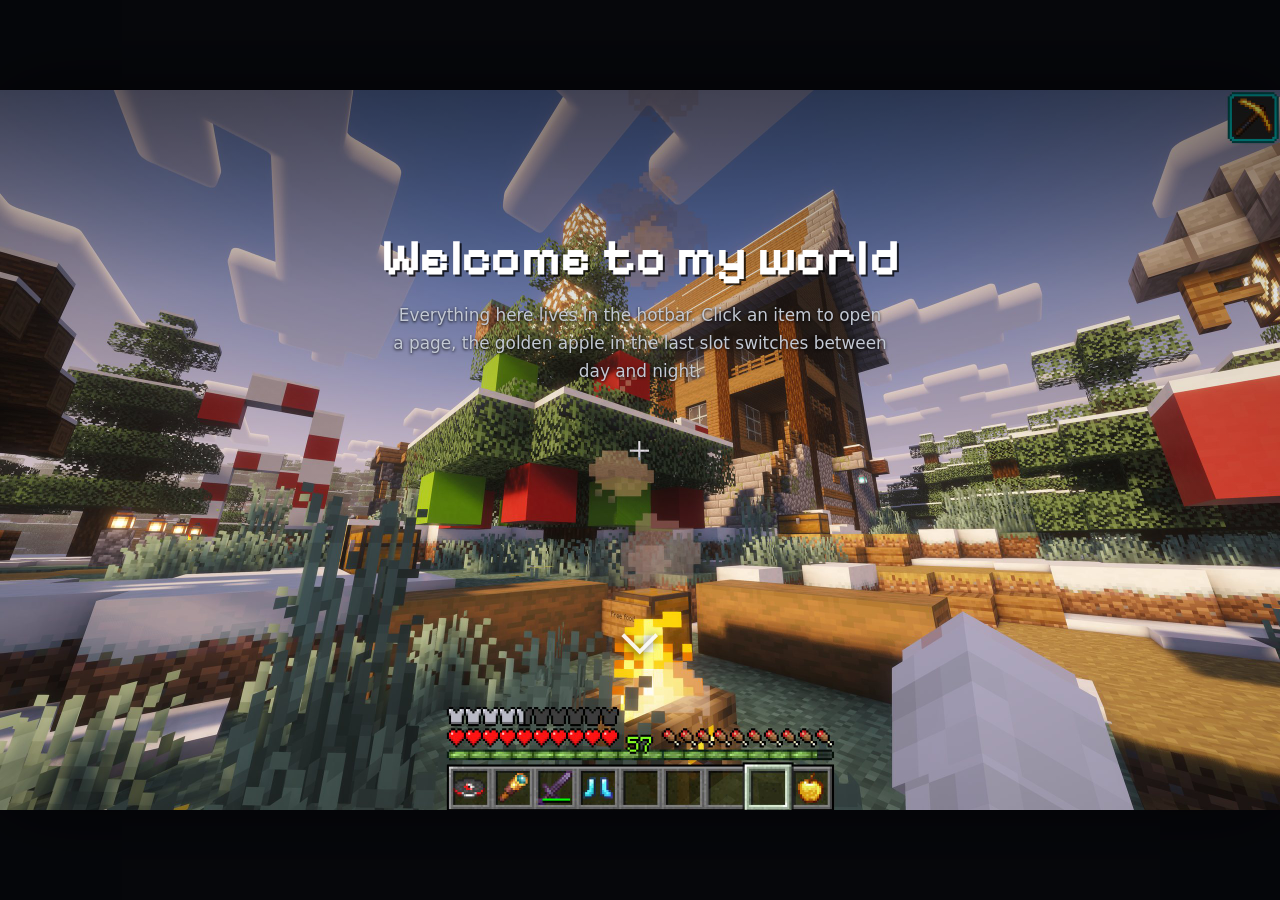
<file: index.html>
<!DOCTYPE html>
<html lang="en" data-time="day">

<head>
  <meta charset="utf-8">
  <meta name="viewport" content="width=device-width, initial-scale=1">
  <title>Hotbar</title>
  <link rel="preconnect" href="https://fonts.googleapis.com">
  <link rel="preconnect" href="https://fonts.gstatic.com" crossorigin>
  <link href="https://fonts.googleapis.com/css2?family=Pixelify+Sans:wght@400;500;600;700&display=swap"
    rel="stylesheet">
  <link rel="stylesheet" href="styles.css">
</head>

<body>

  <div class="frame">
    <img class="shot" id="shot" src="assets/welcome-day.jpg" alt="Campfire." data-day="assets/welcome-day.jpg"
      data-night="assets/welcome-night.jpg">

    <div class="hero">
      <h1>Welcome to my world</h1>
      <p>Everything here lives in the hotbar. Click an item to open a page, the golden
        apple in the last slot switches between day and night.</p>
    </div>
    <div class="point"></div>
    <nav class="hotbar">
      <a class="slot" href="about.html" aria-label="About me"></a>
      <a class="slot" href="lavachicken.html" aria-label="Lava chicken"></a>
      <a class="slot" href="games.html" aria-label="Video games"></a>
      <a class="slot" href="bouldering.html" aria-label="Bouldering"></a>
      <span class="slot empty"></span>
      <span class="slot empty"></span>
      <span class="slot empty"></span>
      <span class="slot empty"></span>
      <button class="slot apple day-night" type="button" aria-label="Switch between day and night"></button>
    </nav>

  </div>

  <nav class="textnav">
    <a href="index.html" class="current">Home</a>
    <a href="about.html">About me</a>
    <a href="lavachicken.html">Lava chicken</a>
    <a href="games.html">Video games</a>
    <a href="bouldering.html">Bouldering</a>
    <button class="day-night" type="button">Day / Night</button>
  </nav>

  <script src="script.js"></script>

</body>

</html>
</file>
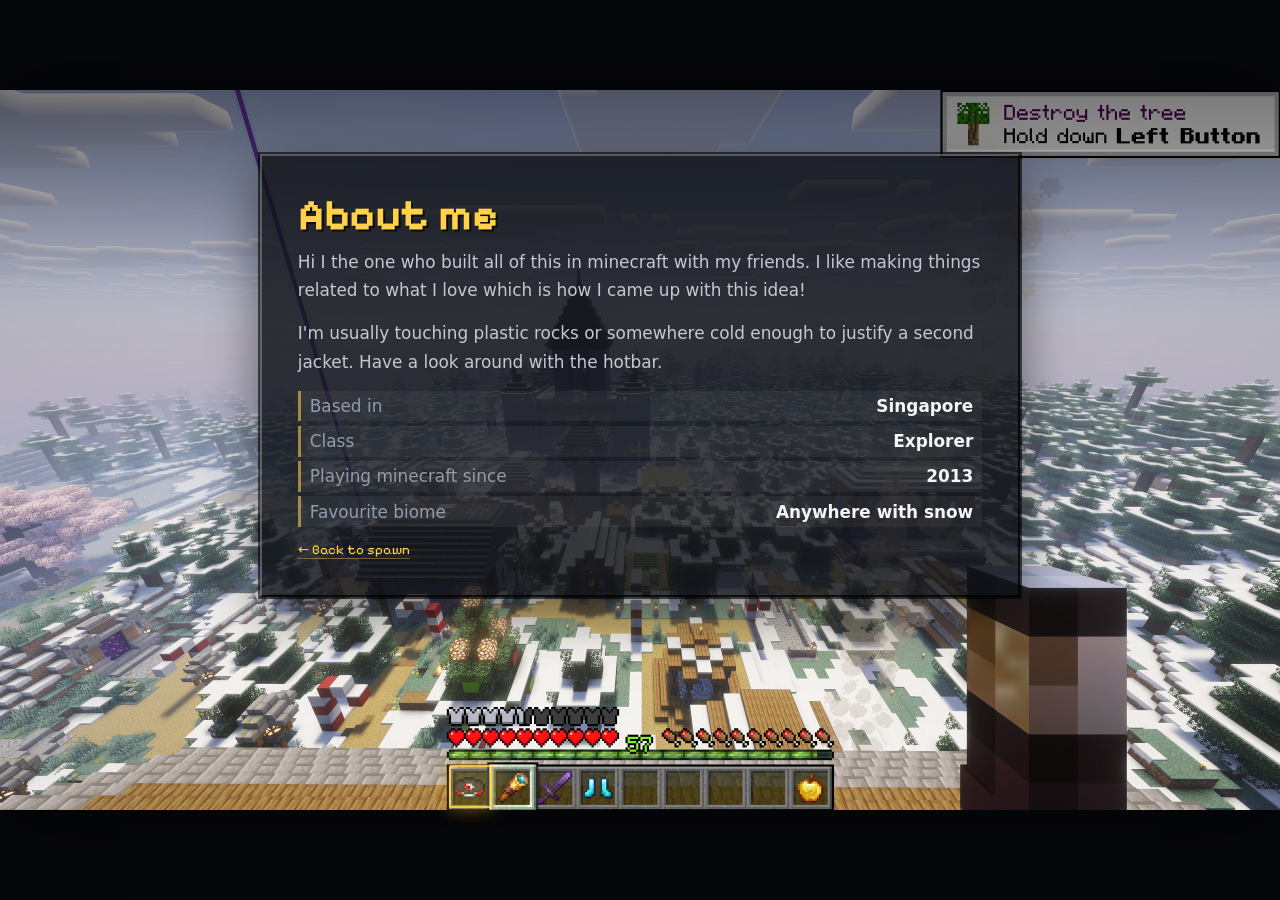
<file: about.html>
<!DOCTYPE html>
<html lang="en" data-time="day">

<head>
  <meta charset="utf-8">
  <meta name="viewport" content="width=device-width, initial-scale=1">
  <title>About me</title>
  <link rel="preconnect" href="https://fonts.googleapis.com">
  <link rel="preconnect" href="https://fonts.gstatic.com" crossorigin>
  <link href="https://fonts.googleapis.com/css2?family=Pixelify+Sans:wght@400;500;600;700&display=swap"
    rel="stylesheet">
  <link rel="stylesheet" href="styles.css">
</head>

<body>

  <div class="frame">

    <img class="shot" id="shot" src="assets/about-day.jpg" alt="My place." data-day="assets/about-day.jpg"
      data-night="assets/about-night.jpg">


    <article class="panel">
      <h2>About me</h2>
      <p>Hi I the one who built all of this in minecraft with my friends. I like making things
        related to what I love which is how I came up with this idea!</p>
      <p>I'm usually touching plastic rocks or somewhere cold enough
        to justify a second jacket. Have a look around with the hotbar.</p>
      <ul class="stats">
        <li><span>Based in</span><b>Singapore</b></li>
        <li><span>Class</span><b>Explorer</b></li>
        <li><span>Playing minecraft since</span><b>2013</b></li>
        <li><span>Favourite biome</span><b>Anywhere with snow</b></li>
      </ul>
      <a class="back" href="index.html">&larr; Back to spawn</a>
    </article>

    <nav class="hotbar">
      <a class="slot current" href="about.html" aria-label="About me"></a>
      <a class="slot" href="lavachicken.html" aria-label="Lava chicken"></a>
      <a class="slot" href="games.html" aria-label="Video games"></a>
      <a class="slot" href="bouldering.html" aria-label="Bouldering"></a>
      <span class="slot empty"></span>
      <span class="slot empty"></span>
      <span class="slot empty"></span>
      <span class="slot empty"></span>
      <button class="slot apple day-night" type="button" aria-label="Switch between day and night"></button>
    </nav>

  </div>

  <nav class="textnav">
    <a href="index.html">Home</a>
    <a href="about.html" class="current">About me</a>
    <a href="lavachicken.html">Lava chicken</a>
    <a href="games.html">Video games</a>
    <a href="bouldering.html">Bouldering</a>
    <button class="day-night" type="button">Day / Night</button>
  </nav>

  <script src="script.js"></script>

</body>

</html>
</file>
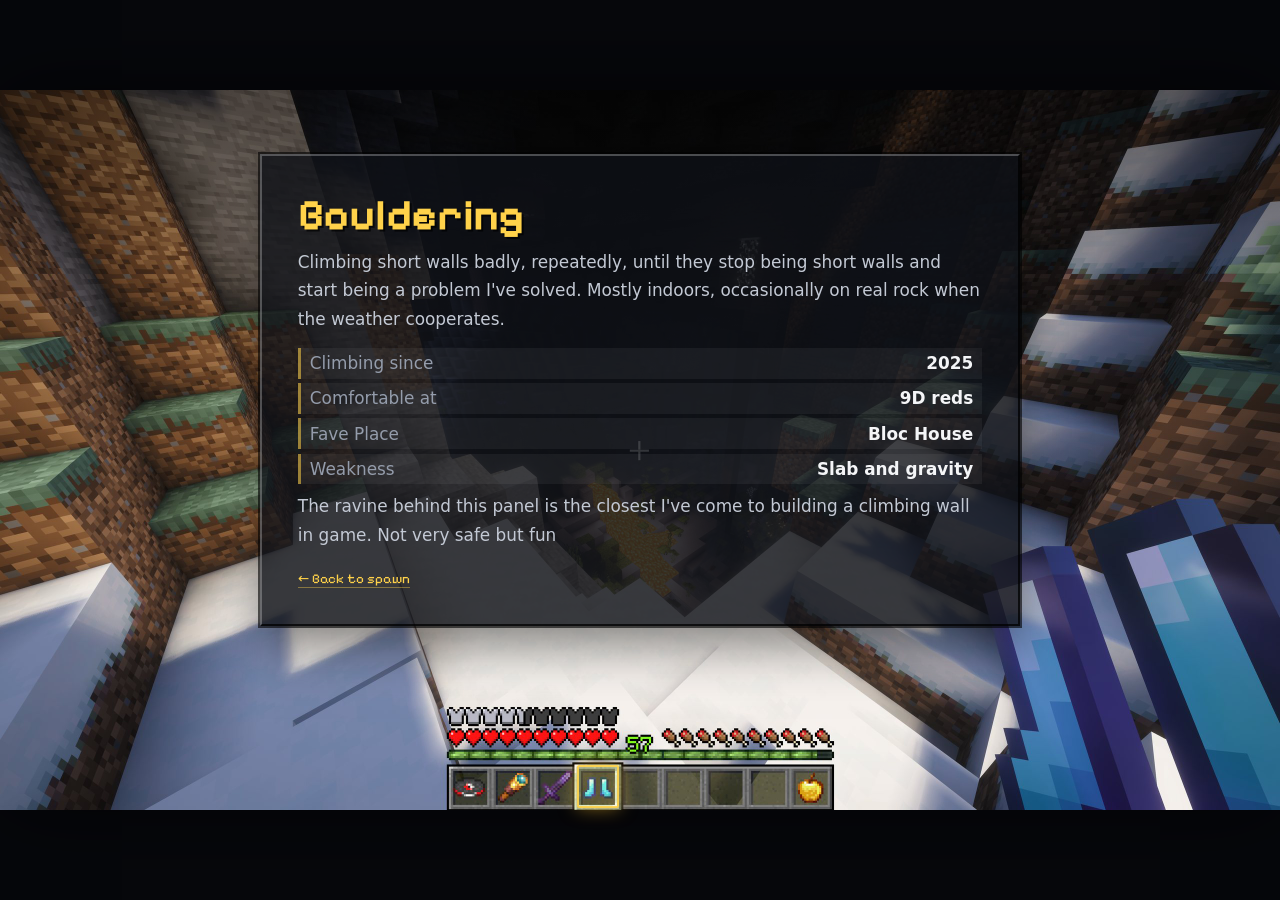
<file: bouldering.html>
<!DOCTYPE html>
<html lang="en" data-time="day">

<head>
  <meta charset="utf-8">
  <meta name="viewport" content="width=device-width, initial-scale=1">
  <title>Bouldering</title>
  <link rel="preconnect" href="https://fonts.googleapis.com">
  <link rel="preconnect" href="https://fonts.gstatic.com" crossorigin>
  <link href="https://fonts.googleapis.com/css2?family=Pixelify+Sans:wght@400;500;600;700&display=swap"
    rel="stylesheet">
  <link rel="stylesheet" href="styles.css">
</head>

<body>

  <div class="frame">
    <img class="shot" id="shot" src="assets/bouldering-day.jpg" alt="cave." data-day="assets/bouldering-day.jpg"
      data-night="assets/bouldering-night.jpg">

    <article class="panel">
      <h2>Bouldering</h2>
      <p>Climbing short walls badly, repeatedly, until they stop being short walls and
        start being a problem I've solved. Mostly indoors, occasionally on real rock
        when the weather cooperates.</p>
      <ul class="stats">
        <li><span>Climbing since</span><b>2025</b></li>
        <li><span>Comfortable at</span><b>9D reds</b></li>
        <li><span>Fave Place</span><b>Bloc House</b></li>
        <li><span>Weakness</span><b>Slab and gravity</b></li>
      </ul>
      <p>The ravine behind this panel is the closest I've come to building a climbing
        wall in game. Not very safe but fun</p>
      <a class="back" href="index.html">&larr; Back to spawn</a>
    </article>

    <nav class="hotbar">
      <a class="slot" href="about.html" aria-label="About me"></a>
      <a class="slot" href="lavachicken.html" aria-label="Lava chicken"></a>
      <a class="slot" href="games.html" aria-label="Video games"></a>
      <a class="slot current" href="bouldering.html" aria-label="Bouldering"></a>
      <span class="slot empty"></span>
      <span class="slot empty"></span>
      <span class="slot empty"></span>
      <span class="slot empty"></span>
      <button class="slot apple day-night" type="button" aria-label="Switch between day and night"></button>
    </nav>

  </div>

  <!-- Same links again, as plain text, for phones where the hotbar is too small to tap. -->
  <nav class="textnav">
    <a href="index.html">Home</a>
    <a href="about.html">About me</a>
    <a href="lavachicken.html">Lava chicken</a>
    <a href="games.html">Video games</a>
    <a href="bouldering.html" class="current">Bouldering</a>
    <button class="day-night" type="button">Day / Night</button>
  </nav>

  <script src="script.js"></script>

</body>

</html>
</file>
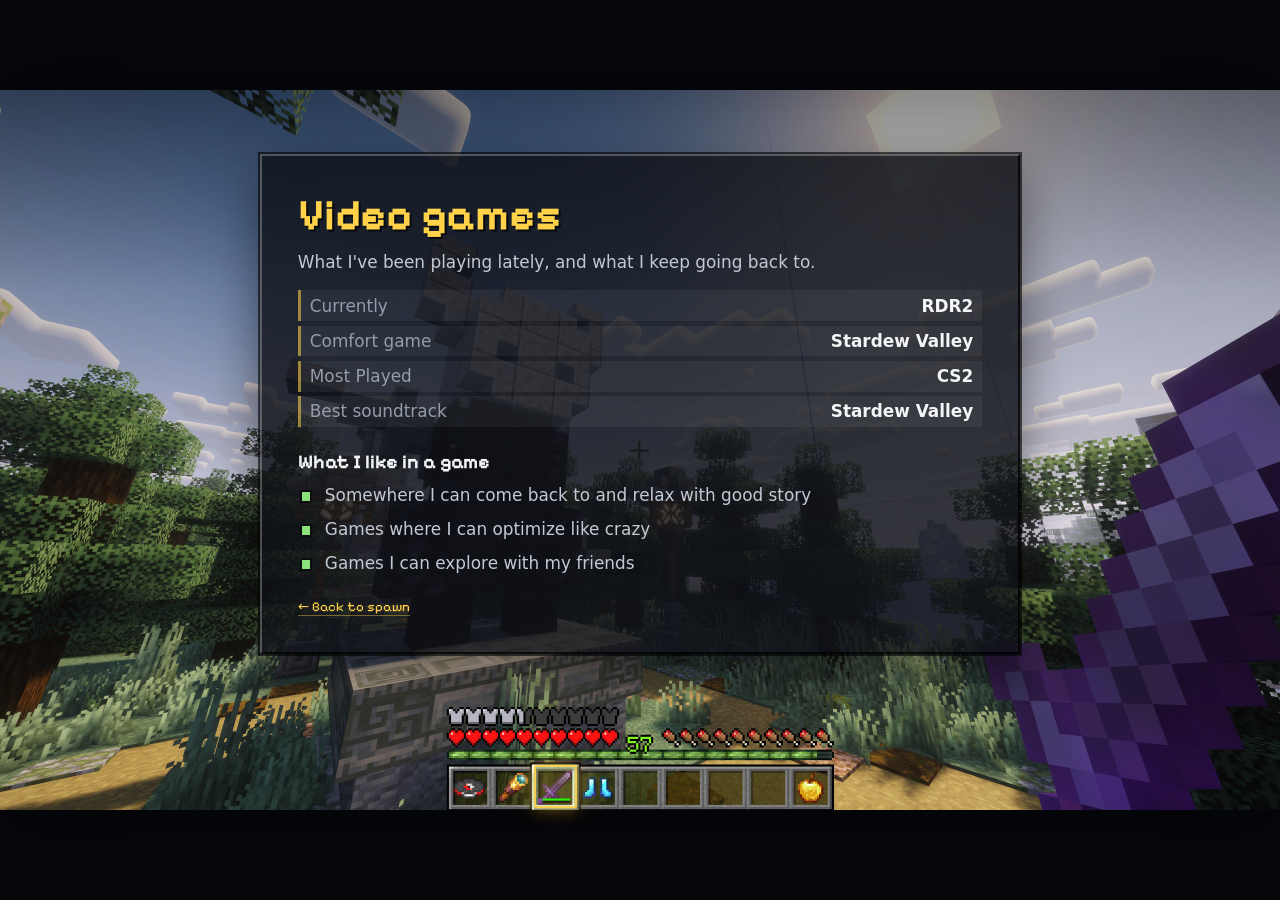
<file: games.html>
<!DOCTYPE html>
<html lang="en" data-time="day">

<head>
  <meta charset="utf-8">
  <meta name="viewport" content="width=device-width, initial-scale=1">
  <title>Video games</title>
  <link rel="preconnect" href="https://fonts.googleapis.com">
  <link rel="preconnect" href="https://fonts.gstatic.com" crossorigin>
  <link href="https://fonts.googleapis.com/css2?family=Pixelify+Sans:wght@400;500;600;700&display=swap"
    rel="stylesheet">
  <link rel="stylesheet" href="styles.css">
</head>

<body>

  <div class="frame">

    <img class="shot" id="shot" src="assets/games-day.jpg" alt="somewhere in my world" data-day="assets/games-day.jpg"
      data-night="assets/games-night.jpg">



    <article class="panel">
      <h2>Video games</h2>
      <p>What I've been playing lately, and what I keep going back to.</p>
      <ul class="stats">
        <li><span>Currently</span><b>RDR2 </b></li>
        <li><span>Comfort game</span><b>Stardew Valley</b></li>
        <li><span>Most Played</span><b>CS2</b></li>
        <li><span>Best soundtrack</span><b>Stardew Valley</b></li>
      </ul>
      <h3>What I like in a game</h3>
      <ul class="ticks">
        <li>Somewhere I can come back to and relax with good story</li>
        <li>Games where I can optimize like crazy</li>
        <li>Games I can explore with my friends</li>
      </ul>
      <a class="back" href="index.html">&larr; Back to spawn</a>
    </article>

    <nav class="hotbar">
      <a class="slot" href="about.html" aria-label="About me"></a>
      <a class="slot" href="lavachicken.html" aria-label="Lava chicken"></a>
      <a class="slot current" href="games.html" aria-label="Video games"></a>
      <a class="slot" href="bouldering.html" aria-label="Bouldering"></a>
      <span class="slot empty"></span>
      <span class="slot empty"></span>
      <span class="slot empty"></span>
      <span class="slot empty"></span>
      <button class="slot apple day-night" type="button" aria-label="Switch between day and night"></button>
    </nav>

  </div>

  <nav class="textnav">
    <a href="index.html">Home</a>
    <a href="about.html">About me</a>
    <a href="lavachicken.html">Lava chicken</a>
    <a href="games.html" class="current">Video games</a>
    <a href="bouldering.html">Bouldering</a>
    <button class="day-night" type="button">Day / Night</button>
  </nav>

  <script src="script.js"></script>

</body>

</html>
</file>
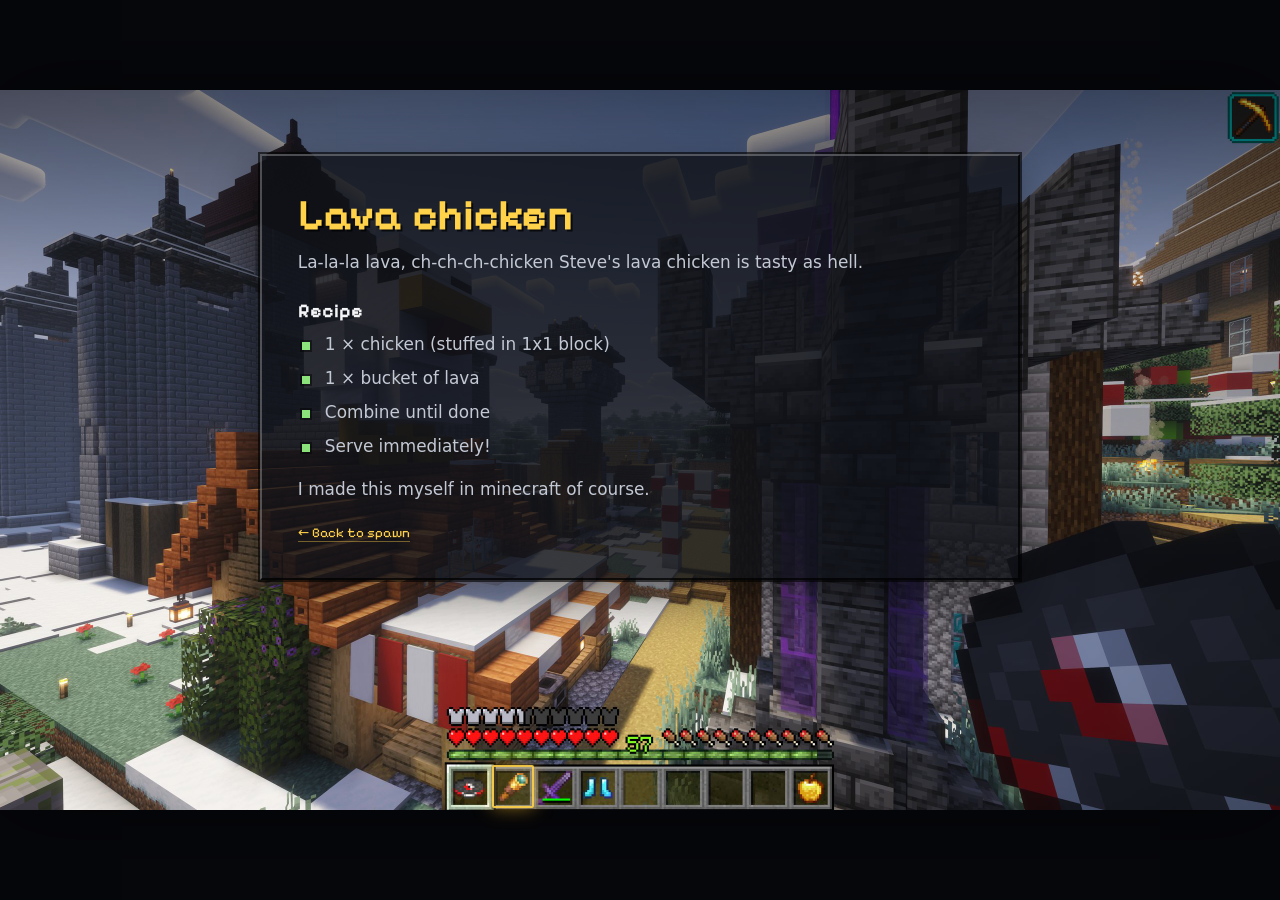
<file: lavachicken.html>
<!DOCTYPE html>
<html lang="en" data-time="day">

<head>
  <meta charset="utf-8">
  <meta name="viewport" content="width=device-width, initial-scale=1">
  <title>Lava chicken</title>
  <link rel="preconnect" href="https://fonts.googleapis.com">
  <link rel="preconnect" href="https://fonts.gstatic.com" crossorigin>
  <link href="https://fonts.googleapis.com/css2?family=Pixelify+Sans:wght@400;500;600;700&display=swap"
    rel="stylesheet">
  <link rel="stylesheet" href="styles.css">
</head>

<body>

  <div class="frame">

    <img class="shot" id="shot" src="assets/lavachicken-day.jpg" alt="LAVA CHICKEN."
      data-day="assets/lavachicken-day.jpg" data-night="assets/lavachicken-night.jpg">


    <article class="panel">
      <h2>Lava chicken</h2>
      <p>La-la-la lava, ch-ch-ch-chicken Steve's lava chicken is tasty as hell.</p>
      <h3>Recipe</h3>
      <ul class="ticks">
        <li>1 &times; chicken (stuffed in 1x1 block)</li>
        <li>1 &times; bucket of lava</li>
        <li>Combine until done</li>
        <li>Serve immediately!</li>
      </ul>
      <p>I made this myself in minecraft of course.</p>
      <a class="back" href="index.html">&larr; Back to spawn</a>
    </article>

    <nav class="hotbar">
      <a class="slot" href="about.html" aria-label="About me"></a>
      <a class="slot current" href="lavachicken.html" aria-label="Lava chicken"></a>
      <a class="slot" href="games.html" aria-label="Video games"></a>
      <a class="slot" href="bouldering.html" aria-label="Bouldering"></a>
      <span class="slot empty"></span>
      <span class="slot empty"></span>
      <span class="slot empty"></span>
      <span class="slot empty"></span>
      <button class="slot apple day-night" type="button" aria-label="Switch between day and night"></button>
    </nav>

  </div>

  <nav class="textnav">
    <a href="index.html">Home</a>
    <a href="about.html">About me</a>
    <a href="lavachicken.html" class="current">Lava chicken</a>
    <a href="games.html">Video games</a>
    <a href="bouldering.html">Bouldering</a>
    <button class="day-night" type="button">Day / Night</button>
  </nav>

  <script src="script.js"></script>

</body>

</html>
</file>
<file: styles.css>
:root {
  --u: min(1vw, 1.778vh);

  --ink: #f4f5f7;
  --ink-soft: #c3c9d4;
  --gold: #ffd24a;
  --green: #8ce27a;
  --backdrop: #06070b;

  --panel-bg: rgba(14, 16, 22, 0.82);
  --edge-l: rgba(255, 255, 255, 0.26);
  --edge-d: rgba(0, 0, 0, 0.72);

  --font-px: "Pixelify Sans", "Trebuchet MS", "Segoe UI", system-ui, sans-serif;
  --font-body: system-ui, -apple-system, "Segoe UI", Roboto, Helvetica, Arial, sans-serif;

  --fs-body: clamp(13px, calc(var(--u) * 1.32), 19px);
  --fs-h: clamp(22px, calc(var(--u) * 3.4), 52px);
  --fs-sm: clamp(11px, calc(var(--u) * 1.05), 15px);
}

html[data-time="night"] {
  --panel-bg: rgba(6, 8, 14, 0.86);
  --backdrop: #04050a;
}

* {
  box-sizing: border-box;
}

html,
body {
  margin: 0;
  padding: 0;
  background: var(--backdrop);
  color: var(--ink);
  font-family: var(--font-body);
  -webkit-font-smoothing: antialiased;
}

body {
  display: flex;
  align-items: center;
  justify-content: center;
  min-height: 100vh;
  overflow: hidden;
}

.frame {
  position: relative;
  width: calc(var(--u) * 100);
  box-shadow: 0 0 80px rgba(0, 0, 0, 0.6);
}

.shot {
  display: block;
  width: 100%;
  height: auto;
}

.frame::after {
  content: "";
  position: absolute;
  inset: 0;
  pointer-events: none;
  background: linear-gradient(to bottom,
      rgba(0, 0, 0, 0.45) 0%,
      rgba(0, 0, 0, 0.12) 28%,
      rgba(0, 0, 0, 0.00) 58%);
}


.debug span {
  display: block;
}

.hotbar {
  position: absolute;
  z-index: 4;
  left: 35.088%;
  top: 93.798%;
  width: 29.902%;
  height: 5.907%;
  display: flex;
}

.slot {
  position: relative;
  flex: 1 1 0;
  height: 100%;
  display: block;
  padding: 0;
  border: 0;
  background: transparent;
  border-radius: 2px;
  cursor: pointer;
  -webkit-tap-highlight-color: transparent;
  transition: background-color 140ms ease, box-shadow 140ms ease;
}

.slot.empty {
  pointer-events: none;
  cursor: default;
}

.slot:hover,
.slot:focus-visible {
  outline: none;
  background-color: rgba(255, 255, 255, 0.16);
  box-shadow:
    inset 0 0 0 2px rgba(255, 255, 255, 0.92),
    0 0 calc(var(--u) * 1.6) rgba(255, 255, 255, 0.45);
}

.slot.current {
  background-color: rgba(255, 210, 74, 0.14);
  box-shadow:
    inset 0 0 0 2px rgba(255, 210, 74, 0.9),
    0 0 calc(var(--u) * 1.4) rgba(255, 190, 40, 0.5);
}

.slot.apple {
  animation: breathe 3.2s ease-in-out infinite;
}

.slot.apple:hover,
.slot.apple:focus-visible {
  animation: none;
}

@keyframes breathe {

  0%,
  100% {
    box-shadow: 0 0 0 rgba(255, 200, 60, 0);
  }

  50% {
    box-shadow: 0 0 calc(var(--u) * 1.8) rgba(255, 200, 60, 0.55);
  }
}

.hero {
  position: absolute;
  z-index: 2;
  left: 50%;
  top: 30%;
  transform: translate(-50%, -50%);
  width: min(86%, calc(var(--u) * 74));
  text-align: center;
  pointer-events: none;
}

.hero h1 {
  margin: 0 0 calc(var(--u) * 1.1);
  font-family: var(--font-px);
  font-size: calc(var(--fs-h) * 1.18);
  font-weight: 700;
  color: #fff;
  text-shadow: calc(var(--u) * 0.22) calc(var(--u) * 0.22) 0 rgba(0, 0, 0, 0.75);
}

.hero p {
  margin: 0 auto;
  max-width: 46ch;
  font-size: var(--fs-body);
  line-height: 1.65;
  color: var(--ink-soft);
  text-shadow: 0 1px 3px rgba(0, 0, 0, 0.9);
}

.point {
  position: absolute;
  z-index: 2;
  left: 50%;
  top: 74%;
  width: calc(var(--u) * 2);
  height: calc(var(--u) * 2);
  margin-left: calc(var(--u) * -1);
  border-right: calc(var(--u) * 0.34) solid rgba(255, 255, 255, 0.9);
  border-bottom: calc(var(--u) * 0.34) solid rgba(255, 255, 255, 0.9);
  transform: rotate(45deg);
  animation: nudge 1.8s ease-in-out infinite;
  filter: drop-shadow(0 2px 4px rgba(0, 0, 0, 0.8));
  pointer-events: none;
}

@keyframes nudge {

  0%,
  100% {
    transform: rotate(45deg) translate(0, 0);
    opacity: 0.45;
  }

  50% {
    transform: rotate(45deg) translate(calc(var(--u) * 0.4), calc(var(--u) * 0.4));
    opacity: 0.95;
  }
}

/* ---------- Description panel ---------- */
.panel {
  position: absolute;
  z-index: 2;
  left: 50%;
  top: calc(var(--u) * 5);
  transform: translateX(-50%);
  width: min(calc(var(--u) * 62), 760px);
  max-height: 78%;
  overflow-y: auto;
  padding: calc(var(--u) * 2.6) calc(var(--u) * 2.8) calc(var(--u) * 2.8);
  background: var(--panel-bg);
  border: 2px solid transparent;
  border-top-color: var(--edge-l);
  border-left-color: var(--edge-l);
  border-bottom-color: var(--edge-d);
  border-right-color: var(--edge-d);
  box-shadow: 0 0 0 2px rgba(0, 0, 0, 0.6), 0 18px 50px rgba(0, 0, 0, 0.5);
}

.panel h2 {
  margin: 0 0 calc(var(--u) * 0.5);
  font-family: var(--font-px);
  font-size: var(--fs-h);
  font-weight: 700;
  color: var(--gold);
  text-shadow: calc(var(--u) * 0.16) calc(var(--u) * 0.16) 0 rgba(0, 0, 0, 0.7);
}

.eyebrow {
  margin: 0 0 calc(var(--u) * 1.4);
  font-family: var(--font-px);
  font-size: var(--fs-sm);
  letter-spacing: 0.14em;
  text-transform: uppercase;
  color: #8f98a8;
}

.panel p {
  margin: 0 0 calc(var(--u) * 1.1);
  font-size: var(--fs-body);
  line-height: 1.7;
  color: var(--ink-soft);
}

.panel h3 {
  margin: calc(var(--u) * 1.8) 0 calc(var(--u) * 0.7);
  font-family: var(--font-px);
  font-size: calc(var(--fs-body) * 1.15);
  color: var(--ink);
}

.stats {
  margin: 0 0 calc(var(--u) * 0.6);
  padding: 0;
  list-style: none;
  display: grid;
  gap: calc(var(--u) * 0.35);
  font-size: var(--fs-body);
}

.stats li {
  display: flex;
  justify-content: space-between;
  gap: 1em;
  padding: calc(var(--u) * 0.42) calc(var(--u) * 0.7);
  background: rgba(255, 255, 255, 0.05);
  border-left: 3px solid rgba(255, 210, 74, 0.55);
}

.stats span {
  color: #949cab;
}

.stats b {
  font-weight: 600;
  color: var(--ink);
  text-align: right;
}

.ticks {
  margin: 0 0 calc(var(--u) * 1.1);
  padding: 0;
  list-style: none;
}

.ticks li {
  position: relative;
  padding-left: 1.6em;
  margin-bottom: calc(var(--u) * 0.55);
  font-size: var(--fs-body);
  line-height: 1.6;
  color: var(--ink-soft);
}

.ticks li::before {
  content: "";
  position: absolute;
  left: 0.25em;
  top: 0.62em;
  width: 0.5em;
  height: 0.5em;
  background: var(--green);
  box-shadow: 0 0 0 2px rgba(0, 0, 0, 0.45);
}

.back {
  display: inline-block;
  margin-top: calc(var(--u) * 0.6);
  font-family: var(--font-px);
  font-size: var(--fs-sm);
  color: var(--gold);
  text-decoration: none;
  border-bottom: 1px solid rgba(255, 210, 74, 0.4);
}

.back:hover {
  color: #fff;
  border-bottom-color: #fff;
}

.panel::-webkit-scrollbar {
  width: 10px;
}

.panel::-webkit-scrollbar-track {
  background: rgba(0, 0, 0, 0.3);
}

.panel::-webkit-scrollbar-thumb {
  background: rgba(255, 255, 255, 0.22);
}

.textnav {
  display: none;
}

@media (max-aspect-ratio: 1/1) {
  :root {
    --u: 1vw;
    --fs-body: clamp(14px, 4.1vw, 18px);
    --fs-h: clamp(26px, 8vw, 40px);
    --fs-sm: clamp(11px, 3.1vw, 14px);
  }

  html,
  body {
    overflow: visible;
  }

  body {
    display: block;
    min-height: 0;
  }

  .frame {
    width: 100vw;
  }

  .hotbar,
  .point {
    display: none;
  }

  .hero {
    top: 50%;
    width: 88%;
  }

  .panel {
    position: static;
    transform: none;
    width: auto;
    max-height: none;
    overflow: visible;
    margin: 16px;
    padding: 22px 18px 26px;
  }

  .textnav {
    display: flex;
    flex-wrap: wrap;
    gap: 8px;
    justify-content: center;
    padding: 4px 16px 24px;
  }

  .textnav a,
  .textnav button {
    font-family: var(--font-px);
    font-size: 15px;
    color: var(--ink);
    text-decoration: none;
    padding: 10px 14px;
    background: rgba(255, 255, 255, 0.08);
    border: 2px solid transparent;
    border-top-color: var(--edge-l);
    border-left-color: var(--edge-l);
    border-bottom-color: var(--edge-d);
    border-right-color: var(--edge-d);
    cursor: pointer;
  }

  .textnav a.current {
    color: var(--gold);
  }
}

@media (prefers-reduced-motion: reduce) {

  *,
  *::before,
  *::after {
    animation-duration: 0.001ms !important;
    animation-iteration-count: 1 !important;
    transition-duration: 0.001ms !important;
  }
}
</file>
